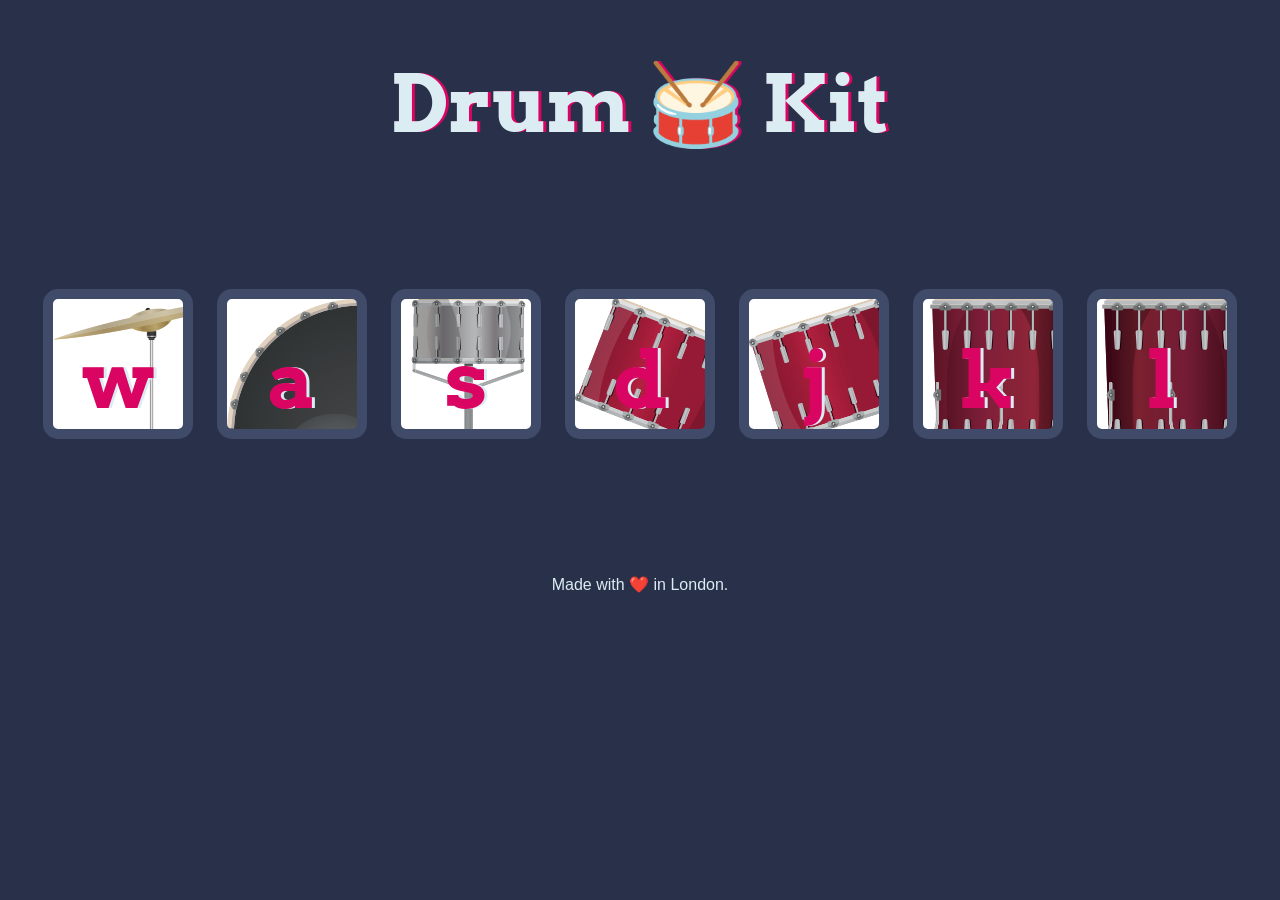
<file: DRUM KIT/index.html>
<!DOCTYPE html>
<html lang="en" dir="ltr">

<head>
  <meta charset="utf-8">
  <title>Drum Kit</title>
  <link rel="stylesheet" href="styles.css">
  <link href="https://fonts.googleapis.com/css?family=Arvo" rel="stylesheet">
</head>

<body>

  <h1 id="title">Drum 🥁 Kit</h1>
  <div class="set">
    <button id="crash" class="w drum">w</button>
    <button id="kick" class="a drum ">a</button>
    <button id="snare" class="s drum ">s</button>
    <button id="tom-1" class="d drum ">d</button>
    <button id="tom-2" class="j drum ">j</button>
    <button id="tom-3" class="k drum">k</button>
    <button id="tom-4" class="l drum ">l</button>
  </div>

  <script src="index.js">


  </script>
  <footer>
    Made with ❤️ in London.
  </footer>
</body>

</html>
</file>
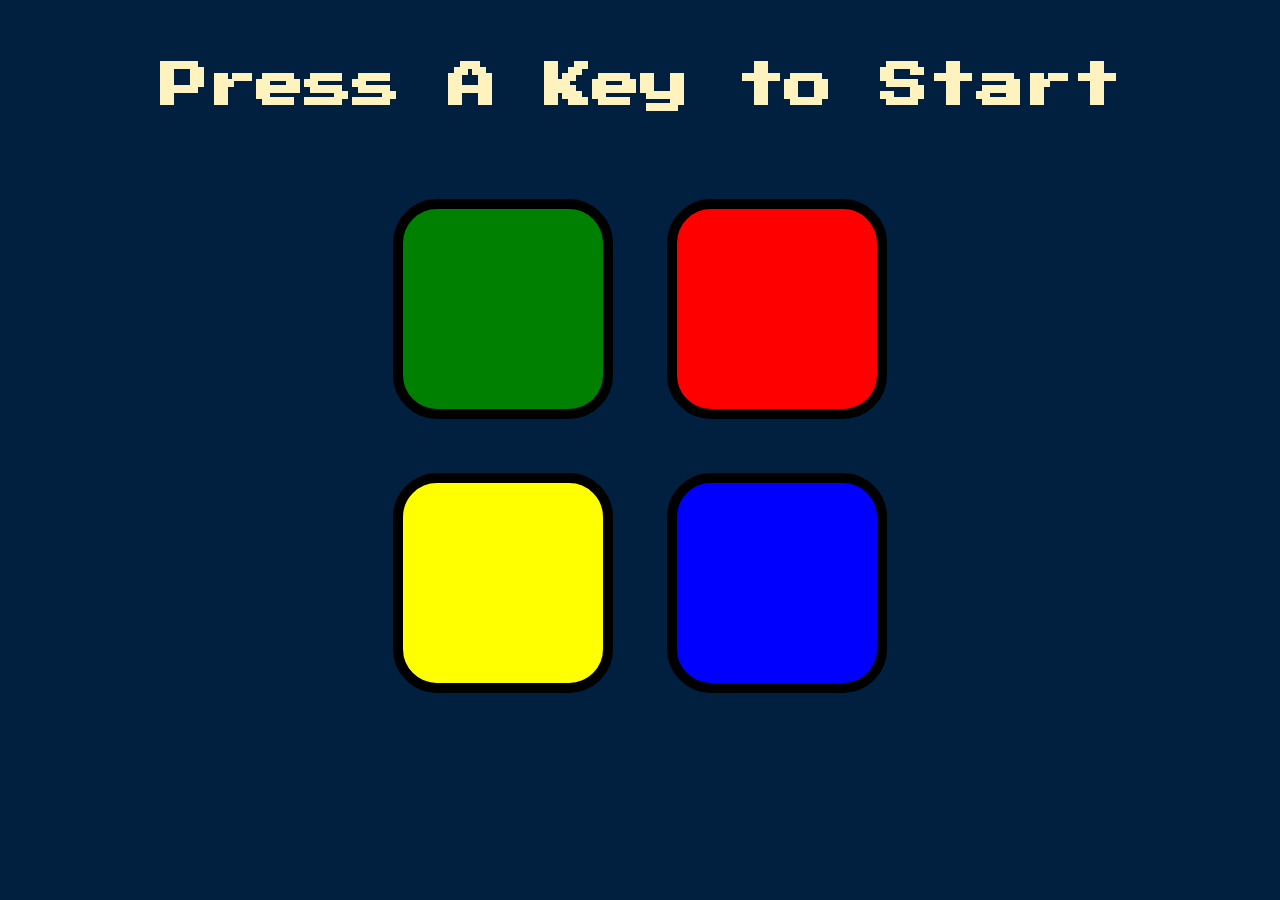
<file: THE SIMON GAME/index.html>
<!DOCTYPE html>
<html lang="en" dir="ltr">

<head>
  <meta charset="utf-8">
  <title>Simon</title>
  <link rel="stylesheet" href="styles.css">
  <link href="https://fonts.googleapis.com/css?family=Press+Start+2P" rel="stylesheet">
</head>

<body>
  <h1 id="level-title">Press A Key to Start</h1>
  <div class="container">
    <div lass="row">

      <div type="button" id="green" class="btn green">

      </div>

      <div type="button" id="red" class="btn red">

      </div>
    </div>

    <div class="row">

      <div type="button" id="yellow" class="btn yellow">

      </div>
      <div type="button" id="blue" class="btn blue">

      </div>

    </div>

  </div>

  <script src="https://ajax.googleapis.com/ajax/libs/jquery/3.5.1/jquery.min.js"></script>
  <script src="index.js"></script>

</body>

</html>
</file>
<file: DRUM KIT/styles.css>
body {
  text-align: center;
  background-color: #283149;
}

h1 {
  font-size: 5rem;
  color: #DBEDF3;
  font-family: "Arvo", cursive;
  text-shadow: 3px 0 #DA0463;

}

footer {
  color: #DBEDF3;
  font-family: sans-serif;
}

.w {

}

.a {

}

.s {

}

.d {

}

.j {

}

.k {

}

.l {

}

.set {
  margin: 10% auto;
}

.game-over {
  background-color: red;
  opacity: 0.8;
}

.pressed {
  box-shadow: 0 3px 4px 0 #DBEDF3;
  opacity: 0.5;
}

.red {
  color: red;
}

.drum {
  outline: none;
  border: 10px solid #404B69;
  font-size: 5rem;
  font-family: 'Arvo', cursive;
  line-height: 2;
  font-weight: 900;
  color: #DA0463;
  text-shadow: 3px 0 #DBEDF3;
  border-radius: 15px;
  display: inline-block;
  width: 150px;
  height: 150px;
  text-align: center;
  margin: 10px;
  background-color: white;
}
</file>
<file: THE SIMON GAME/styles.css>
body {
  text-align: center;
  background-color: #011F3F;
}

#level-title {
  font-family: 'Press Start 2P', cursive;
  font-size: 3rem;
  margin:  5%;
  color: #FEF2BF;
}

.container {
  display: block;
  width: 50%;
  margin: auto;

}

.btn {
  margin: 25px;
  display: inline-block;
  height: 200px;
  width: 200px;
  border: 10px solid black;
  border-radius: 20%;
}

.game-over {
  background-color: red;
  opacity: 0.8;
}

.red {
  background-color: red;
}

.green {
  background-color: green;
}

.blue {
  background-color: blue;
}

.yellow {
  background-color: yellow;
}

.pressed {
  box-shadow: 0 0 20px white;
  background-color: grey;
}
</file>
